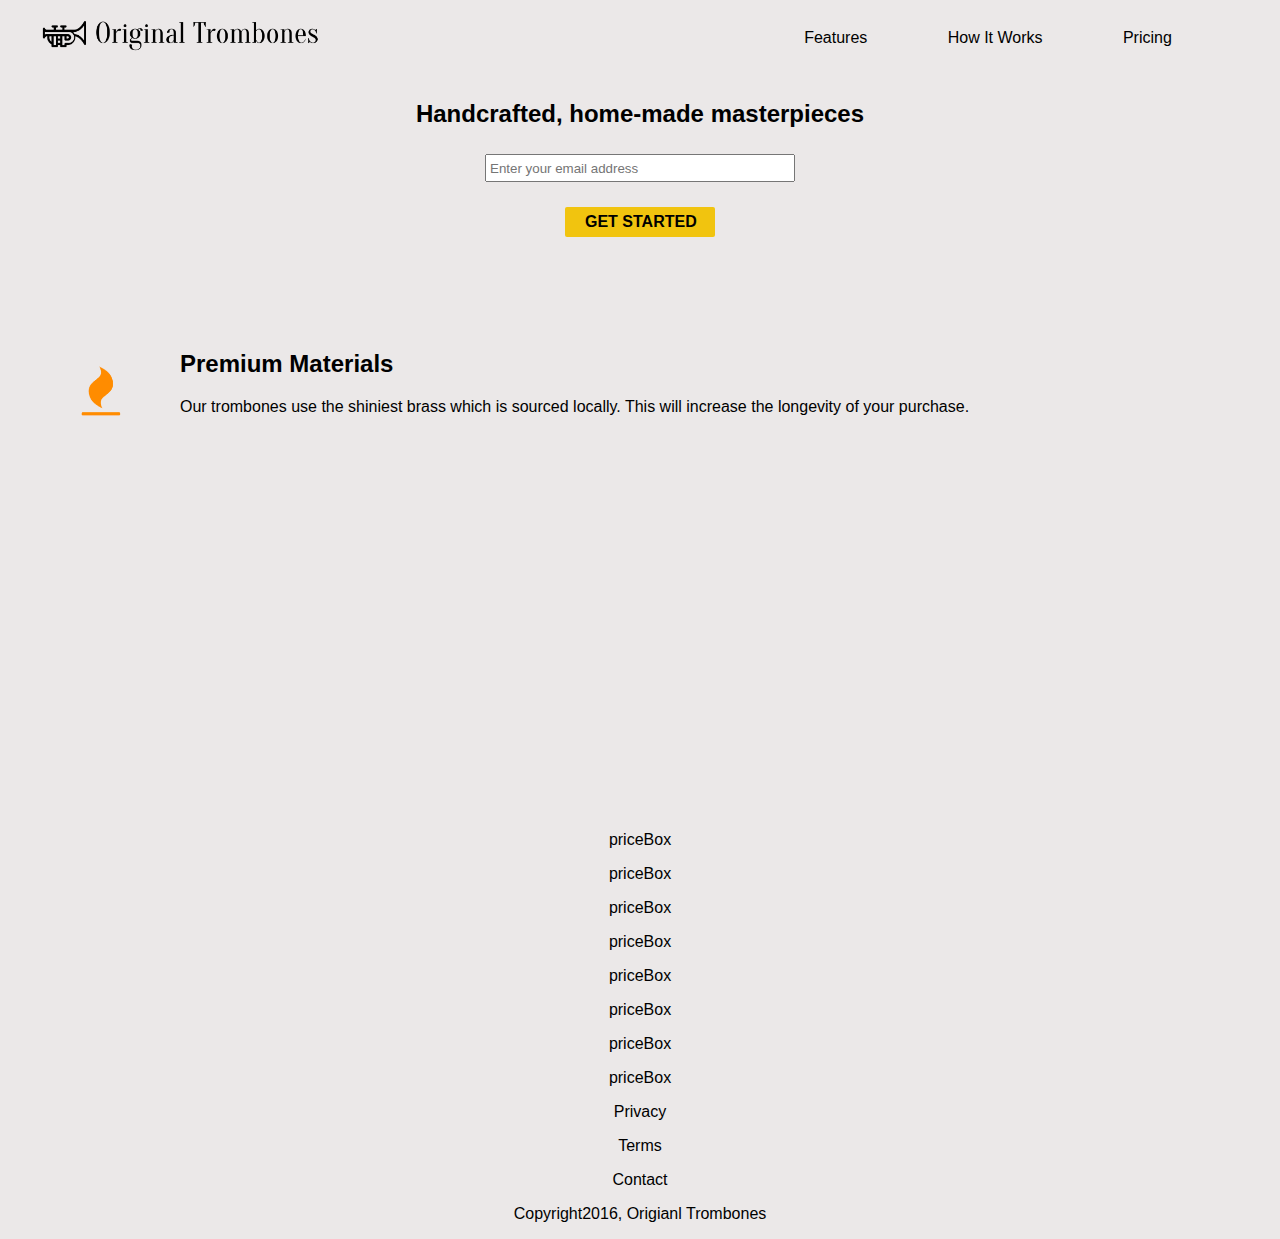
<file: ProductLandingPage/index.html>
<!DOCTYPE html>
<html>
    <head>
        <meta http-equiv="Content-Type" content="text/html;charset=UTF-8">
        <link rel="stylesheet" type="text/css" href="css/style.css">
        <title>FCC:Product landing Page</title>
    </head>
    <body>
        <header id="header">
            <div id="img">
                <img src="img/original_trombones.png" alt="original_trombones" id="header-img" width=300px>
            </div>
            <nav id="nav-bar">
                <ul>
                    <li><a href=#features class="nav-link">Features</a></li>
                    <li><a href=#how-it-works class="nav-link">How It Works</a></li>
                    <li><a href=#pricing class="nav-link">Pricing</a></li>
                </ul>
            </nav>
        </header>
        <div id="firstLine">
            <h1>Handcrafted, home-made masterpieces</h1>
            <form id="form" action="https://www.freecodecamp.com/email-submit">
                <div class="form-email">
                    
                    <input type="email" id="email" name="email" class="form-control" placeholder="Enter your email address" required>
                </div>
                <input type="submit" id="submit" value="Get Started" class="btn"> <!--Should change button-->
            </form>
        </div>
        <div id="secondLine">
            <div id="img01">
                <img src=img/materials.png width="110">
            </div>
            <section id="features">
                <h2>Premium Materials</h2>
                <p>Our trombones use the shiniest brass which is sourced locally. This will increase the longevity of your purchase.</p>
            </section>


            <!-- <div>
                <img src=img/shipping.png width="100"> 
                <h2>Fast Shipping</h2>
                <p>We make sure you recieve your trombone as soon as we have finished making it. We also provide free returns if you are not satisfied.</p>
            </div>
            <div>
                <img src=img/quality.png width="100">
                <h2>Quality Assurance</h2>
                <p>For every purchase you make, we will ensure there are no damages or faults and we will check and test the pitch of your instrument.</p>
            </div> -->
        </div>
        <section id="how-it-works">
            <iframe id="video" height="315" src="https://www.youtube-nocookie.com/embed/y8Yv4pnO7qc?rel=0&amp;controls=0&amp;showinfo=0" frameborder="0" allowfullscreen=""></iframe>
            <!-- <iframe id="video" width="560" height="315" src="https://www.youtube.com/embed/v_f3Km_eQnw" frameborder="0" allow="accelerometer; autoplay; encrypted-media; gyroscope; picture-in-picture" allowfullscreen>
            </iframe>      -->
        </section>
        <section id="pricing">
            <p>priceBox</p>
            <p>priceBox</p>
            <p>priceBox</p>
            <p>priceBox</p>
            <p>priceBox</p>
            <p>priceBox</p>
            <p>priceBox</p>
            <p>priceBox</p>
        </section>
    </body>
    <footer>
        <div id="footer">
            <p>Privacy</p>
            <p>Terms</p>
            <p>Contact</p>
            <p id="copyright">Copyright2016, Origianl Trombones</p>
        </div>
    </footer>
</html>
</file>
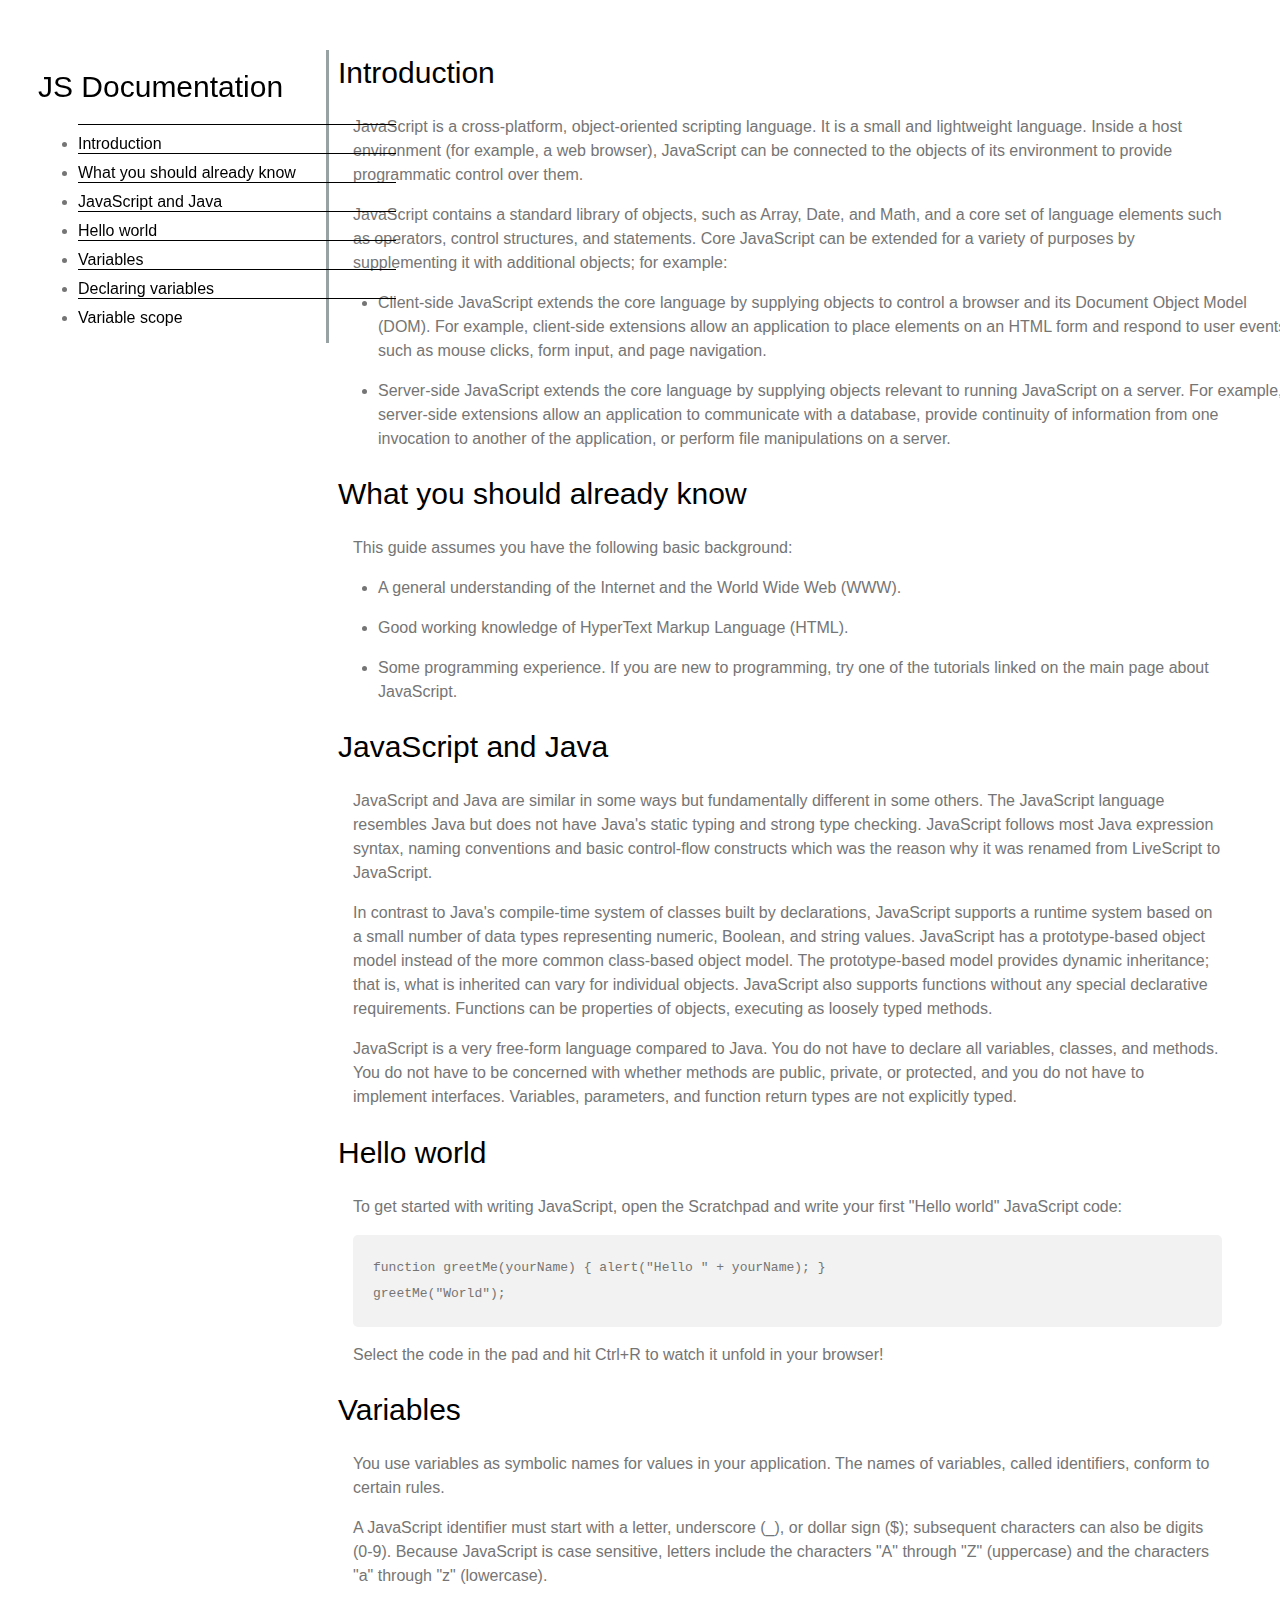
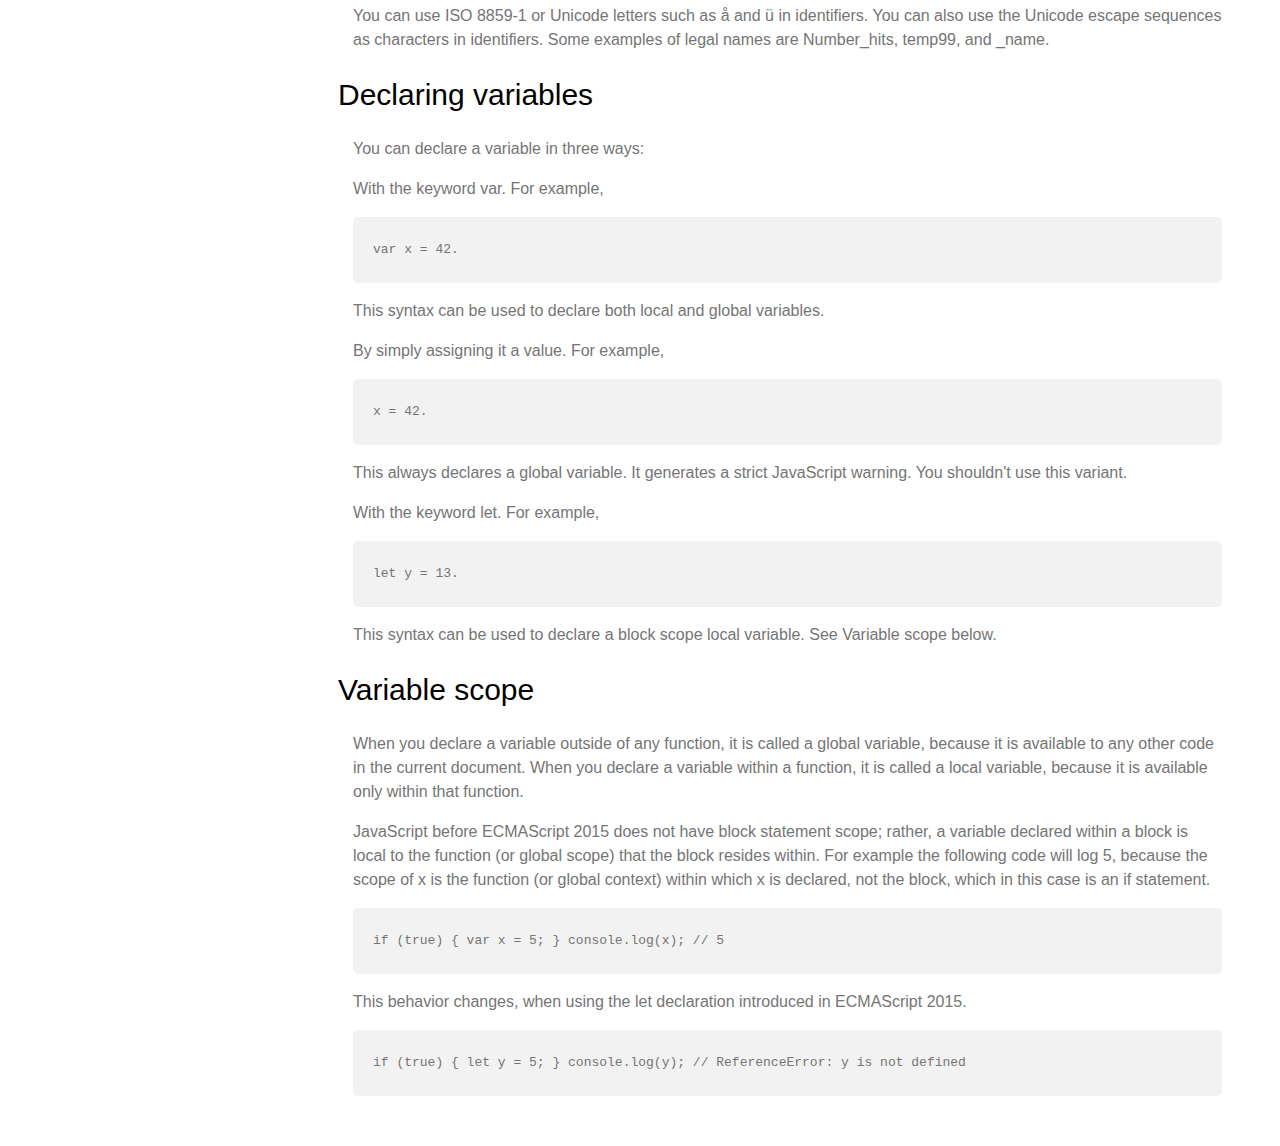
<file: TechnicalDocumentationPage/index.html>
<!DOCTYPE html>
<html lang="en">
<head>
    <meta charset="UTF-8">
    <meta name="viewport" content="width=device-width, initial-scale=1.0">
    <title>Technical Documentation Page</title>
    <link rel="stylesheet" type="text/css" href="css/style.css">
</head>

<body>
    <nav id="navbar">
        <header><h1>JS Documentation</h1></header>
        <ul>
            <li><a href=#Introduction class="nav-link">Introduction</a></li>
            <li><a href=#What_you_should_already_know class="nav-link">What you should already know</a></li>
            <li><a href=#JavaScript_and_Java class="nav-link">JavaScript and Java</a></li>
            <li><a href=#Hello_world class="nav-link">Hello world</a></li>
            <li><a href=#Variables class="nav-link">Variables</a></li>
            <li><a href=#Declaring_variables class="nav-link">Declaring variables</a></li>
            <li><a href=#Variable_scope class="nav-link">Variable scope</a></li>
        </ul>
    </nav>
    <main id="main-doc">
        <section class="main-section" id="Introduction">
            <header>
               <h1>Introduction</h1> 
            </header>
            <p>
                JavaScript is a cross-platform, object-oriented scripting language. It is a small and lightweight language. Inside a host environment (for example, a web browser), JavaScript can be connected to the objects of its environment to provide programmatic control over them.
            </p>
            <p>
                JavaScript contains a standard library of objects, such as Array, Date, and Math, and a core set of language elements such as operators, control structures, and statements. Core JavaScript can be extended for a variety of purposes by supplementing it with additional objects; for example:
            </p>
            <ul>
               <p><li>
                    Client-side JavaScript extends the core language by supplying objects to control a browser and its Document Object Model (DOM). For example, client-side extensions allow an application to place elements on an HTML form and respond to user events such as mouse clicks, form input, and page navigation.
                </li></p>
                <p><li>
                    Server-side JavaScript extends the core language by supplying objects relevant to running JavaScript on a server. For example, server-side extensions allow an application to communicate with a database, provide continuity of information from one invocation to another of the application, or perform file manipulations on a server.
                </li></p>
            </ul>
        </section>
        <section class="main-section" id="What_you_should_already_know">
            <header>
                <h1>What you should already know</h1> 
             </header>
             <p>
                This guide assumes you have the following basic background:
             </p>
             <ul>
                <p><li>
                    A general understanding of the Internet and the World Wide Web (WWW).</li></p>
                <p><li>
                    Good working knowledge of HyperText Markup Language (HTML).</li></p>
                <p><li>
                    Some programming experience. If you are new to programming, try one of the tutorials linked on the main page about JavaScript.
                </li></p>
             </ul>
        </section>
        <section class="main-section" id="JavaScript_and_Java">
            <header>
                <h1>JavaScript and Java</h1> 
             </header>
             <p>
                JavaScript and Java are similar in some ways but fundamentally different in some others. The JavaScript language resembles Java but does not have Java's static typing and strong type checking. JavaScript follows most Java expression syntax, naming conventions and basic control-flow constructs which was the reason why it was renamed from LiveScript to JavaScript.
             </p>
             <p>
                In contrast to Java's compile-time system of classes built by declarations, JavaScript supports a runtime system based on a small number of data types representing numeric, Boolean, and string values. JavaScript has a prototype-based object model instead of the more common class-based object model. The prototype-based model provides dynamic inheritance; that is, what is inherited can vary for individual objects. JavaScript also supports functions without any special declarative requirements. Functions can be properties of objects, executing as loosely typed methods.
             </p>
             <p>
                JavaScript is a very free-form language compared to Java. You do not have to declare all variables, classes, and methods. You do not have to be concerned with whether methods are public, private, or protected, and you do not have to implement interfaces. Variables, parameters, and function return types are not explicitly typed.
             </p>
        </section>
        <section class="main-section" id="Hello_world">
            <header>
                <h1>Hello world</h1> 
             </header>
             <p>
                To get started with writing JavaScript, open the Scratchpad and write your first "Hello world" JavaScript code:
             </p>
             <p>
             <code>
                function greetMe(yourName) { alert("Hello " + yourName); }<br>
                greetMe("World");
            </code>
            </p>
             <p>
                Select the code in the pad and hit Ctrl+R to watch it unfold in your browser!
             </p>
        </section>
        <section class="main-section" id="Variables">
            <header>
                <h1>Variables</h1> 
             </header>
             <p>
                You use variables as symbolic names for values in your application. The names of variables, called identifiers, conform to certain rules.
             </p>
             <p>
                A JavaScript identifier must start with a letter, underscore (_), or dollar sign ($); subsequent characters can also be digits (0-9). Because JavaScript is case sensitive, letters include the characters "A" through "Z" (uppercase) and the characters "a" through "z" (lowercase).
             </p>
             <p>
                You can use ISO 8859-1 or Unicode letters such as å and ü in identifiers. You can also use the Unicode escape sequences as characters in identifiers. Some examples of legal names are Number_hits, temp99, and _name.
             </p>
        </section>
        <section class="main-section" id="Declaring_variables">
            <header>
                <h1>Declaring variables</h1> 
            </header>
            <p>
                You can declare a variable in three ways:
            </p>
            <p>
                With the keyword var. For example,
            </p>
            <p><code>
                var x = 42.
            </code></p>
            <p>
                This syntax can be used to declare both local and global variables.
            </p>
            <p>
                By simply assigning it a value. For example,
            </p>
            <p><code>
                x = 42.
            </code></p>
             <p>
                This always declares a global variable. It generates a strict JavaScript warning. You shouldn't use this variant.
             </p>
             <p>
                With the keyword let. For example,
             </p>
            <p><code>
                 let y = 13.
             </code></p>
             <p>
                This syntax can be used to declare a block scope local variable. See Variable scope below.
             </p>
        </section>
        <section class="main-section" id="Variable_scope">
            <header>
                <h1>Variable scope</h1> 
            </header>
            <p>
                When you declare a variable outside of any function, it is called a global variable, because it is available to any other code in the current document. When you declare a variable within a function, it is called a local variable, because it is available only within that function.
            </p>
            <p>
                JavaScript before ECMAScript 2015 does not have block statement scope; rather, a variable declared within a block is local to the function (or global scope) that the block resides within. For example the following code will log 5, because the scope of x is the function (or global context) within which x is declared, not the block, which in this case is an if statement.
            </p>
            <p><code>
                if (true) { var x = 5; } console.log(x); // 5
            </code></p>
            <p>
                This behavior changes, when using the let declaration introduced in ECMAScript 2015.
            </p>
            <p><code>
                if (true) { let y = 5; } console.log(y); // ReferenceError: y is not defined
            </code></p>
        </section>
    </main>

    <nav id="navbar">
        <header>

        </header>
    </nav>
    
</body>
</html>
</file>
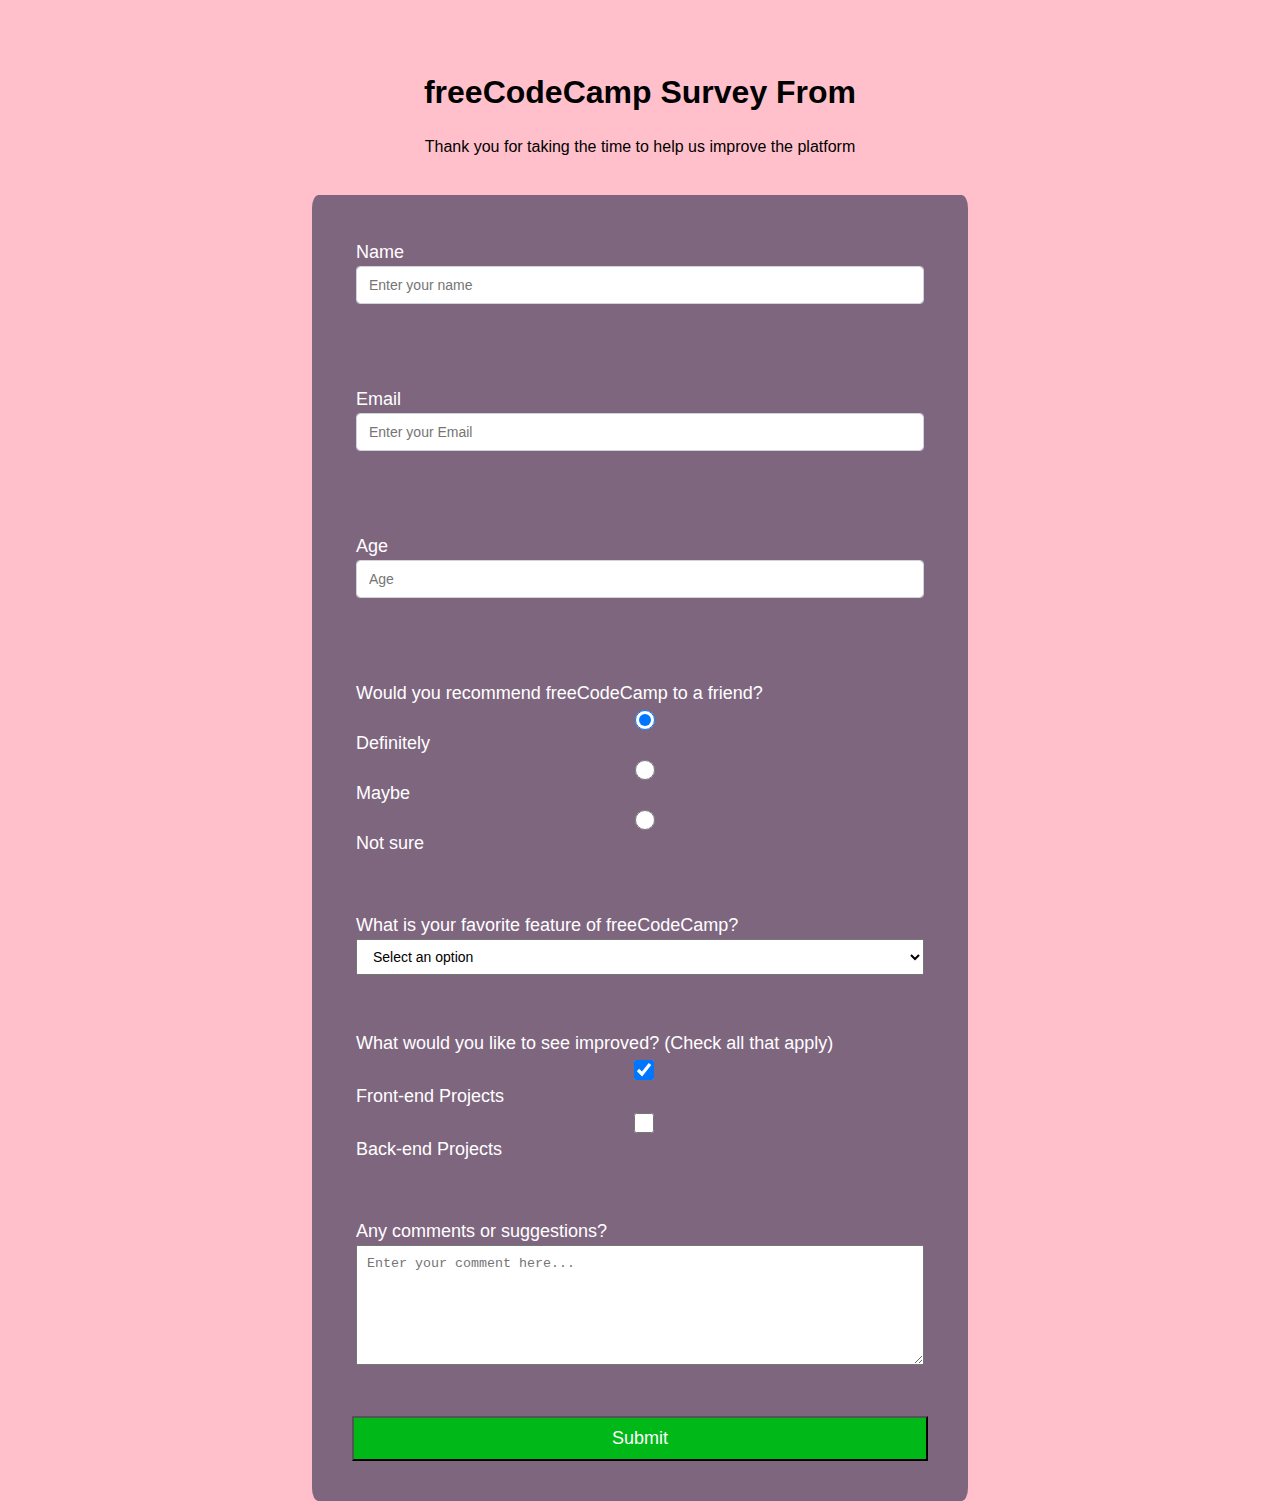
<file: BuildaSurveyForm/Build a Survey Form.html>
<head>
    <meta http-equiv="Content-Type" content="text/html;charset=UTF-8">
    <link rel="stylesheet" type="text/css" href="css/style.css">
</head>
<body id="body">
    <div class="container">
<h1 id="title">freeCodeCamp Survey From</h1>
<p id="description">Thank you for taking the time to help us improve the platform</p>
<form id="survey-form">
    <div class="form-group">
    <label id="name-label" for="name">Name</label><br>
    <input type="text" id="name" name="name" class="form-control" placeholder="Enter your name" required><br><br>
</div>
<div class="form-group">
    <label id="email-label" for="email">Email</label><br>
    <input type="email" id="email" name="email" class="form-control" placeholder="Enter your Email" required><br><br>
</div>
<div class="form-group">
    <label id="number-label" for="number">Age</label><br>
    <input type="number" id="number" name="number" class="form-control" placeholder="Age" min="5" max="99" required><br><br>
</div>

<div class="form-group">
    <label id="radio-label" for="radio-label">Would you recommend freeCodeCamp to a friend?</label><br>
    <input type="radio" name="radio-label" value="Definitely" class="input-radio" checked><label id="radio-label" for="radio">Definitely</label><br>
    <input type="radio" name="radio-label" value="Maybe" class="input-radio"><label id="radio-label" for="radio">Maybe</label><br>
    <input type="radio" name="radio-label" value="Notsure" class="input-radio"><label id="radio-label" for="radio">Not sure</label><br><br>
</div>

<div class="form-group">
    <label for="dropdown">What is your favorite feature of freeCodeCamp?</label><br>
<select name="dropdown" id="dropdown">
  <option disabled selected value>Select an option</option>
  <option value="Challenges">Challenges</option>
  <option value="Projects">Projects</option>
  <option value="Community">Community</option>
  <option value="Source">Open Source</option>
</select><br><br>
</div>

<div class="form-group">
    <label id="checkbox" for="checkbox">What would you like to see improved? (Check all that apply)</label><br>
    <input type="checkbox" value="Front-end Projects" name="checkbox" class="input-checkbox" checked><label id="checkbox" for="checkbox">Front-end Projects</label><br>
    <input type="checkbox" value="Back-end Projects" name="checkbox" class="input-checkbox" ><label id="checkbox" for="checkbox">Back-end Projects</label><br><br>
</div>
<div class="form-group">
    <label id="textarea" for="textarea">Any comments or suggestions?</label><br>
    <textarea id="comments" class="input-textarea" name="comment" class="input-textarea" placeholder="Enter your comment here..."></textarea><br><br>
</div>

    <input type="submit" id="submit" name="submit"><br>


</form>
</div>
</body>
</file>
<file: ProductLandingPage/css/style.css>
body {
    font-family: sans-serif;
    text-align: center;
    background-color: #ebe8e8;
    margin: auto;
}
#header{
    position: fixed;
    top: 0;     /*Position the header at the top of the page */
    min-height: 75px;
    padding: 0px 20px;
    display: flex;
    justify-content: space-around;
    align-items: center;

    background-color: #ebe8e8;
}
#img{
    width: 55vw;
    text-align: left;
}

nav{
    display: block;    
}

ul a:link{
    text-decoration: none;
    color: black;
}

ul a:visited{
    text-decoration: none;
    color: black;
}

ul a:hover{
    text-decoration: none;
    color: black;
}

ul a:active{
    text-decoration: none;
    color: black;
}


ul{
    width: 35vw;
    display: flex;
    flex-direction: row;
    justify-content: space-around;
    list-style-type: none;  /* Making CSS Remove Bullets */
}

H1{
    font-size: 24px;
}
.form-control{
    min-width: 300px;
    min-height: 18px;
    padding: 3px;
    margin: 10px;
}

#firstLine input[type="submit"] {
    max-width: 150px;
    width: 100%;
    height: 30px;
    margin: 15px 0;
    border: 0;
    background-color: #f1c40f;
}

.btn {
    padding: 0 20px;
    height: 40px;
    font-size: 1em;
    font-weight: 900;
    text-transform: uppercase;
    border: 3px black solid;
    border-radius: 2px;
    background: transparent;
    cursor: pointer;
}

#firstLine{
    margin-top: 100px;
    height: 200px;
}

#secondLine{
    text-align: left;
    width: 100%;
    display: flex;
    margin: 30px;
    min-height: 75px;
    /* flex-direction: row;
    justify-content: space-around; */
}

@media video{
    }

#img01{
    margin: 20px;
    align-items: center;
}
#p01{
    /* margin-right: 80px; */
    align-items: center;
    width: 70vw;
}

#footer{
}
</file>
<file: TechnicalDocumentationPage/css/style.css>
body {
    font-family: sans-serif;
}
#main-doc{
    margin:50px 50px 50px 300px;
    line-height: 1.5;
}
code {
    background-color:#f2f2f2;
    font-family: monospace;
    padding:20px;
    border-radius: 5px;
    line-height: 2;
    display: block;
}
h1 {
    font-size: 30px;
    font-weight: 50;
    padding-left: 30px;
    padding-right: 30px;
}
p {
    margin-left: 45px;
    color: #757575
}
ul{
    margin-left: 30px;
    color: #757575;
    width:100%;
}

#navbar{
    float:left;
    border-style: hidden solid hidden hidden;
    border-width: 0 3px 0 0;
    border-color: rgba(0, 22, 22, 0.4);
    display:block;
    position: fixed;
    
}
.nav-link{
    border-top: 1px solid;
    display:block;
    text-decoration: none;
    color: black;
    padding: 10px 30px 0 0;
}

@media {
    
}
</file>
<file: BuildaSurveyForm/css/style.css>
#body{
    background: pink;
    }
    
#title{
    text-align: center;
    font-family: arial;
    padding-top: 20px;
}

body{
    font-family: 'Poppins', sans-serif;
    font-size: 1rem;
    font-weight: 400;
    line-height: 1.4;
    color: var(--color-white);
    margin: 0;
}

.container{
    width: 100%;
    margin: 3.125rem auto 0 auto;
}
#description{
    text-align: center;
    font-family: arial;
    padding-bottom: 20px;
}
.form-group{
    margin: 0 auto 1.25rem auto;
    padding: 0.25rem;
}
.form-control{
    display: block;
    width: 100%;
    height: 2.375rem;
    padding:0.375rem 0.75rem;
    color: #495057;
    background-color: white;
    background-clip: padding-box;
    border: 1px solid #ced4da;
    border-radius: 0.25rem;
    /* trasition: border-color 0.15s */
}
.input-radio{
    display: inlne-block;
    margin-right: 0.625rem;
    min-height: 1.25rem;
    min-width: 1.25rem;
}
.input-checkbox{
    display: inline-block;
    margin-right: 0.625rem;
    min-height: 1.25rem;
    min-width: 1.25rem;
}
.input-textarea{
    min-height: 120px;
    width: 100%;
    padding: 0.625rem;
    resize: vertical;
}

form {
    background: var(--color-darkblue-alpha);
    padding: 2.5rem;
    border-radius: 0.25rem;
    display: block;
    margin-top: 0em;
}
#survey-form{
    font-family: arial;
    font-size: 18px;
    line-height: 1.5;
    color: white;
    margin: auto;
    width: 45%;
    padding: 40px;
    border-radius: 1%;
    background: rgba(0, 12, 51, 0.5)
}
input {
  width: 100%;
  padding: 8px 12px;
  font-size: 14px;
}
#radio{
    width: 5%;
}

#checkbox{
    width: 5%;
}
#dropdown{
  width: 100%;
  padding: 8px 12px;
  font-size: 14px;
}
#submit{
    font-size: 18px;
    color: white;
    padding: 10px;
    background: rgb(0, 185, 25);
}
</file>
